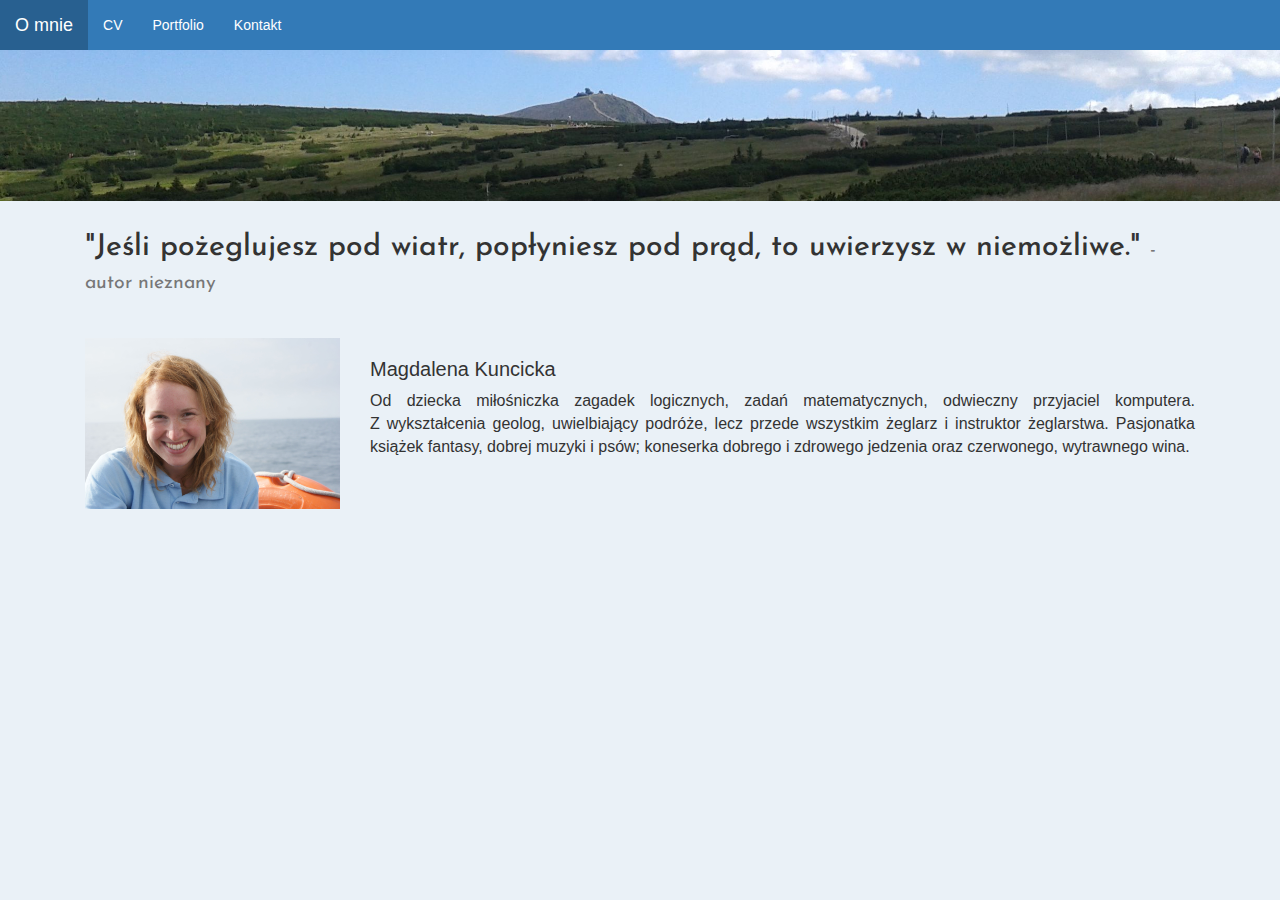
<file: website/index.html>
<!DOCTYPE html>
<html lang="pl-PL">
	<head>
	    <meta charset="utf-8">
		<meta name="viewport" content="width=device-width, initial-scale=1">
		<link rel="stylesheet" href="http://maxcdn.bootstrapcdn.com/bootstrap/3.3.6/css/bootstrap.min.css">
		<link rel="stylesheet" href="main.css" type="text/css">
		<link href='https://fonts.googleapis.com/css?family=Josefin+Sans' rel='stylesheet' type='text/css'>
		<script src="https://ajax.googleapis.com/ajax/libs/jquery/1.12.2/jquery.min.js"></script>
		<script src="http://maxcdn.bootstrapcdn.com/bootstrap/3.3.6/js/bootstrap.min.js"></script>
		<title>Magdalena Kuncicka</title>
	</head>

	<body>
		<nav class="navbar navbar-inverse navbar-fixed-top">
			<div class="container-fluid">
				<div class="navbar-header">
					<a class="navbar-brand" href="index.html">O mnie</a>
				</div>
				<ul class="nav navbar-nav">
					<li><a href="cv.html">CV</a></li>
					<li><a href="portfolio.html">Portfolio</a></li> 
					<li><a href="kontakt.html">Kontakt</a></li> 
				</ul>
			</div>
		</nav>

		</div>
 		<div class="pasek">
			<img class="panorama" src="panorama.jpg">
		</div>

		<div class="container">
			<div class="col-sm-12">
				<h2><p>"Jeśli pożeglujesz pod wiatr, popłyniesz pod prąd, to uwierzysz w niemożliwe." <small>- autor nieznany</small></p></h2>
			</div>
			<div class="col-sm-12" style="margin-bottom: 30px">
			</div>
			<div class="col-sm-3">
				<img id="foto" src="DSC00393.jpg">
			</div>
			<div class="col-sm-9">
				<h3>Magdalena Kuncicka</h3>
				<p class="opis">Od dziecka miłośniczka zagadek logicznych, zadań matematycznych, odwieczny przyjaciel komputera. Z&nbspwykształcenia geolog, uwielbiający podróże, lecz przede wszystkim żeglarz i instruktor żeglarstwa. Pasjonatka książek fantasy, dobrej muzyki i psów; koneserka dobrego i zdrowego jedzenia oraz czerwonego, wytrawnego wina.</p>
		</div></div>

	</body>
</html>
</file>
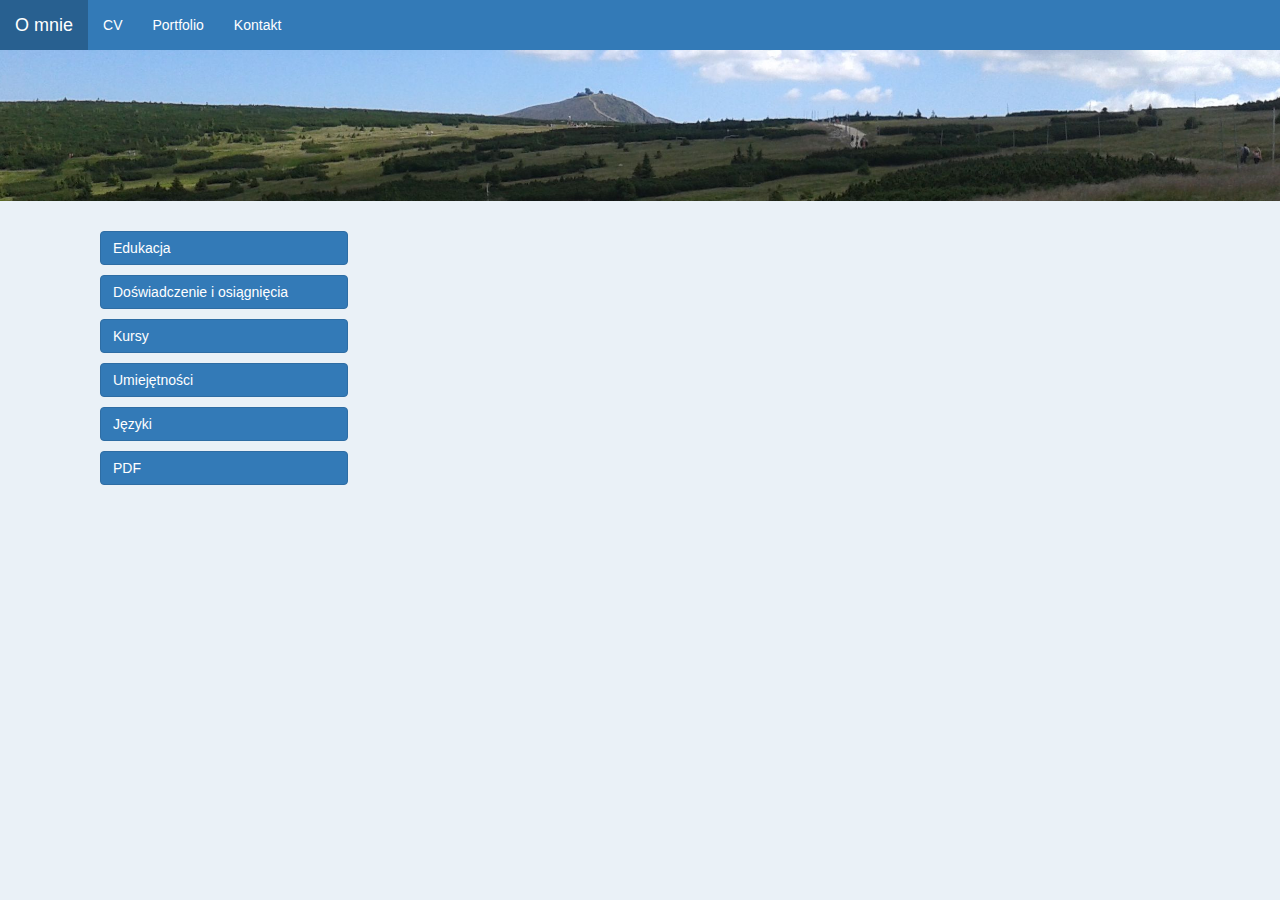
<file: website/cv.html>
<!DOCTYPE html>
<html lang="pl-PL">
	<head>
	    <meta charset="utf-8">
		<meta name="viewport" content="width=device-width, initial-scale=1">
		<link rel="stylesheet" href="http://maxcdn.bootstrapcdn.com/bootstrap/3.3.6/css/bootstrap.min.css">
		<link rel="stylesheet" href="main.css" type="text/css">
		<script src="https://ajax.googleapis.com/ajax/libs/jquery/1.12.2/jquery.min.js"></script>
		<script src="http://maxcdn.bootstrapcdn.com/bootstrap/3.3.6/js/bootstrap.min.js"></script>
		<title>Magdalena Kuncicka</title>
	</head>

	<body>
		<nav class="navbar navbar-inverse navbar-fixed-top">
			<div class="container-fluid">
				<div class="navbar-header">
					<a class="navbar-brand" href="index.html">O mnie</a>
				</div>
				<ul class="nav navbar-nav">
					<li><a href="cv.html">CV</a></li>
					<li><a href="portfolio.html">Portfolio</a></li> 
					<li><a href="kontakt.html">Kontakt</a></li> 
				</ul>
			</div>
		</nav>

 		<div class="pasek">
			<img class="panorama" src="panorama.jpg">
		</div>

		<div class="container">
			<div class="col-sm-12">
				<div class="col-sm-3">
					<button type="button" class="btn btn-primary dropdown-toggle cv-button" data-toggle="collapse" data-target="#edukacja">Edukacja</button>
				</div>
			<div class="col-sm-9">
					<div id="edukacja" class="collapse">
						<h1>EDUKACJA</h1>
						<table>
							<tr>
							<td class="date">2013/10 – 2016/02</td>
							<th>Uniwersytet Jagielloński – studia magisterskie</th></tr>
							<tr>
							<td></td>
							<td> Kierunek: geologia poszukiwawcza (temat pracy: Zastosowanie oprogramowania ArcGIS w rozpoznaniu geologii i geomorfologii fragmentu Karpat zewnętrznych między Nowym Rybiem, Żegociną a Rajbrotem)</td></tr>
		
							<tr>
							<td class="date">2012/10 – 2016/01</td>
							<th>Akademia Górniczo-Hutnicza – studia inżynierskie </th></tr>
							<tr>
							<td></td>
							<td>Kierunek: górnictwo i geologia, profil: geologia naftowa i kartografia (temat pracy: Metody wizualizacji danych geologicznych i geomorfologicznych w oprogramowaniu ArcGIS)</td></tr>
		
							<tr>
							<td class="date">2009/10 – 2012/07</td>
							<th>Uniwersytet Gdański – studia licencjackie</th></tr>
							<tr>
							<td></td>
							<td>Kierunek: geologia</td></tr>
						</table>
				</div></div></div>

<div class="col-sm-12">
			<div class="col-sm-3">
				<button type="button" class="btn btn-primary dropdown-toggle cv-button" data-toggle="collapse" data-target="#doswiadczenie">Doświadczenie i osiągnięcia</button></div>
<div class="col-sm-9">
				<div id="doswiadczenie" class="collapse">
					<h1>DOŚWIADCZENIE I OSIĄGNIĘCIA</h1>
					<table>
						<tr>
						<td class="date">2015/12</td>
						<td><strong>Finalistka konkursu Geotalent</strong> PGNiG w kategorii: Kartografia geologiczna i GIS</td>

						<tr>
						<td class="date">2014/08-09</td>	
						<td><strong>Praktyka zawodowa</strong> w Centralnym Ośrodku Dokumentacji Geodezyjnej i Kartograficznej, dział GIS (3 tygodnie)</td>
						<tr>
						<td class="date">2011/08</td>
						<td><strong>Praktyka zawodowa</strong> w Inowrocławskich Kopalniach Soli „Solino S.A”,dział mierniczo-geologiczny (3 tygodnie)</td>
						<tr>
						<td class="date">2012/07</td>
						<td>Zajęcia terenowe w ramach studiów na Uniwersytecie Gdańskim dotyczące tworzenia cyfrowego modelu terenu z zastosowaniem oprogramowania ArcGIS (tydzień)</td>
						<tr>
						<td class="date">2009 – 2015</td>
						<td>Zajęcia terenowe w ramach studiów obejmujące zagadnienia z geologii regionalnej Polski, kartografii i geomorfologii (12 tygodni)</td>
					</table>
				</div></div></div>

<div class="col-sm-12">
			<div class="col-sm-3">
				<button type="button" class="btn btn-primary dropdown-toggle cv-button" data-toggle="collapse" data-target="#kursy">Kursy</button></div>
<div class="col-sm-9">
				<div id="kursy" class="collapse">
					<h1>KURSY</h1>
					<ul>
						<li>Kurs podstaw języka <strong>Python</strong></li>
						<li>Kurs korzystania z oprogramowania <strong>ArcGIS</strong> w ramach studiów na Uniwersytecie Gdańskim oraz inne kursy z zakresu:</li>
							<ul>
								<li>Reprezentacji kartograficznej</li>
								<li>Przetwarzania danych Lidar</li>
								<li>Programowania w języku Python</li>
								<li>Wizualizacji i analizy 3D (ArcScene)</li>
								<li>Rozszerzenia Spatial Analyst</li>
								<li>Układów współrzędnych geograficznych </li>
							</ul>
					</ul>
				</div></div></div>

<div class="col-sm-12">
			<div class="col-sm-3">
				<button type="button" class="btn btn-primary dropdown-toggle cv-button" data-toggle="collapse" data-target="#umiejetnosci">Umiejętności</button></div>
			<div class="col-sm-9">
				<div id="umiejetnosci" class="collapse">
					<h1>UMIEJĘTNOŚCI</h1>
					<ul>
						<li><strong>Systemy operacyjne:</strong> Windows (XP, 7, 8, 10); Mac OS X (Leopard); Linux (Ubuntu)</li>
						<li><strong>Technologie IT (podstawy):</strong> Python, Git, Django, HTML, CSS, Bootstrap, SQL</li>
						<li><strong>Pakiety biurowe:</strong> Microsoft Office, IWork (Mac OS)</li>
						<li><strong>Oprogramowanie GIS:</strong> ArcGIS, QGis</li>
						<li><strong>Inne:</strong> Corel Draw, AutoCad, Petrel, SciLab, Grapher, R</li>
						<li><strong>Prawo jazdy kat. B</strong></li>
					</ul>
				</div></div></div>

<div class="col-sm-12">
			<div class="col-sm-3">
				<button type="button" class="btn btn-primary dropdown-toggle cv-button" data-toggle="collapse" data-target="#jezyki">Języki</button></div>
			<div class="col-sm-9">
				<div id="jezyki" class="collapse">
					<h1>JĘZYKI</h1>
					<ul>
						<li><strong>Polski</strong> - ojczysty</li>
						<li><strong>Angielski</strong> – średniozaawansowany w mowie i w piśmie, komunikatywny (certyfikat B2; Uniwersytet Jagielloński)</li>
					</ul>
				</div></div></div>

<div class="col-sm-12">
			<div class="col-sm-3">
			<a href="Magdalena Kuncicka (CV_PL).pdf" target="_blank"><button type="button" class="btn btn-primary cv-button">PDF</button></a></div>
			<div class="col-sm-9"></div>	
	</div>
	</body>
</html>
</file>
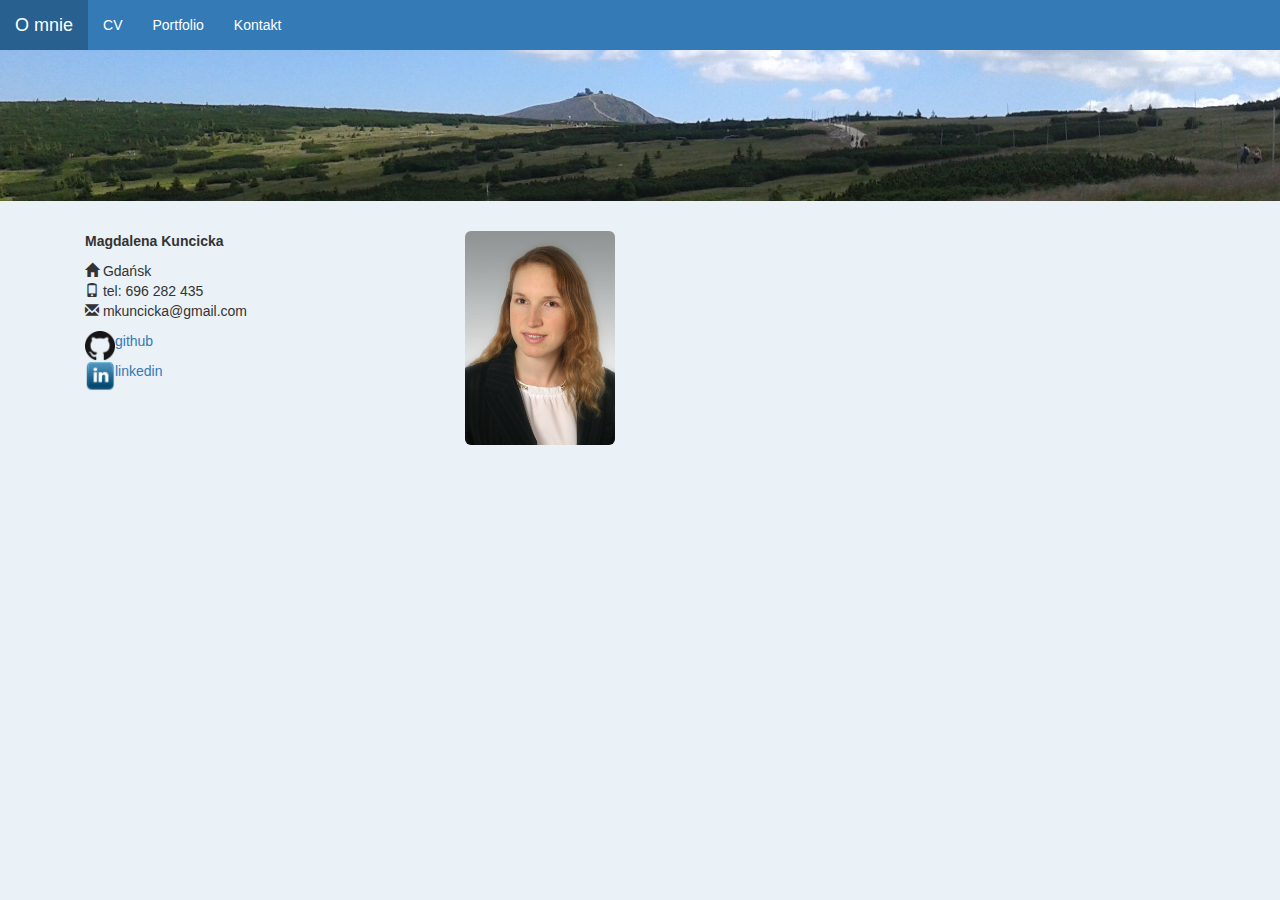
<file: website/kontakt.html>
<!DOCTYPE html>
<html lang="pl-PL">
	<head>
	    <meta charset="utf-8">
		<meta name="viewport" content="width=device-width, initial-scale=1">
		<link rel="stylesheet" href="http://maxcdn.bootstrapcdn.com/bootstrap/3.3.6/css/bootstrap.min.css">
		<link rel="stylesheet" href="main.css" type="text/css">
		<script src="https://ajax.googleapis.com/ajax/libs/jquery/1.12.2/jquery.min.js"></script>
		<script src="http://maxcdn.bootstrapcdn.com/bootstrap/3.3.6/js/bootstrap.min.js"></script>
		<title>Magdalena Kuncicka</title>
	</head>

	<body>
		<nav class="navbar navbar-inverse navbar-fixed-top">
			<div class="container-fluid">
				<div class="navbar-header">
					<a class="navbar-brand" href="index.html">O mnie</a>
				</div>
				<ul class="nav navbar-nav">
					<li><a href="cv.html">CV</a></li>
					<li><a href="portfolio.html">Portfolio</a></li> 
					<li><a href="kontakt.html">Kontakt</a></li> 
				</ul>
			</div>
		</nav>

 		<div class="pasek">
			<img class="panorama" src="panorama.jpg">
		</div>

		<div class="container">
			<div  class="col-sm-4">
				<p><strong>Magdalena Kuncicka</strong></p>
				<span class="glyphicon glyphicon-home"></span>
				Gdańsk<br>
				<span class="glyphicon glyphicon-phone"></span>
				tel: 696 282 435<br>
				<span class="glyphicon glyphicon-envelope"></span> mkuncicka@gmail.com
				<p></p>
				<p><a href="https://github.com/mkuncicka" target="_blanc"><img id="linkedin" src="github.png">
				github</a></p>
				<p></p>
				<p><a href="https://pl.linkedin.com/in/magdalena-kuncicka-330558b0" target="_blanc"><img id="linkedin" src="linkedin.png">
				linkedin</a></p>
			</div>
			<div class="col-sm-8">
				<img class="img-rounded" src="Kuncicka Magdalena.jpg" id="zdjecie">
			</div>
		</div>
	</body>
</html>
</file>
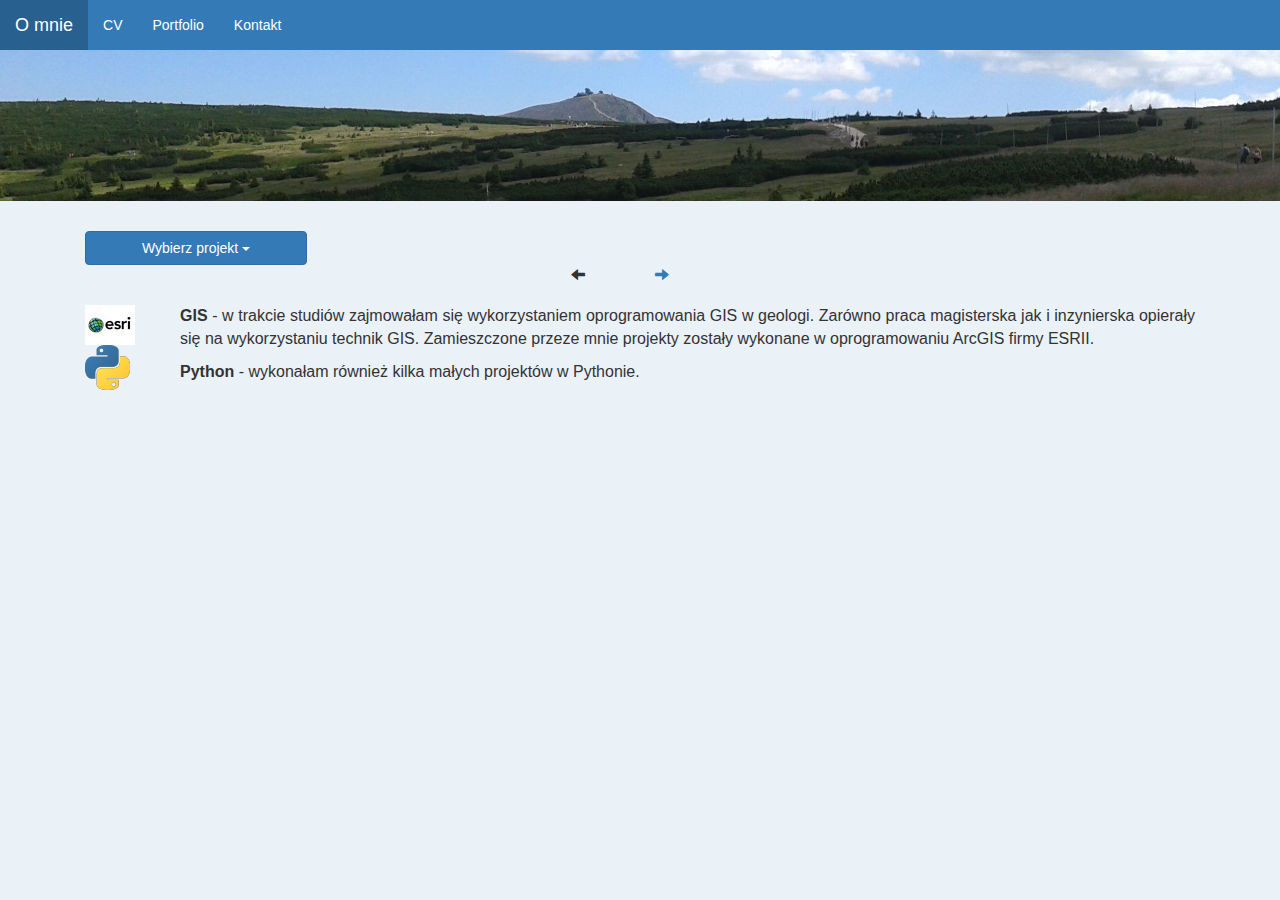
<file: website/portfolio.html>
<!DOCTYPE html>
<html lang="pl-PL">
	<head>
	    <meta charset="utf-8">
		<meta name="viewport" content="width=device-width, initial-scale=1">
		<link rel="stylesheet" href="http://maxcdn.bootstrapcdn.com/bootstrap/3.3.6/css/bootstrap.min.css">
		<link rel="stylesheet" href="main.css" type="text/css">
		<script src="https://ajax.googleapis.com/ajax/libs/jquery/1.12.2/jquery.min.js"></script>
		<script src="http://maxcdn.bootstrapcdn.com/bootstrap/3.3.6/js/bootstrap.min.js"></script>
		<title>Magdalena Kuncicka</title>
	</head>

	<body>
		<nav class="navbar navbar-inverse navbar-fixed-top">
			<div class="container-fluid">
				<div class="navbar-header">
					<a class="navbar-brand" href="index.html">O mnie</a>
				</div>
				<ul class="nav navbar-nav">
					<li><a href="cv.html">CV</a></li>
					<li><a href="portfolio.html">Portfolio</a></li>
					<li><a href="kontakt.html">Kontakt</a></li> 
				</ul>
			</div>
		</nav>

 		<div class="pasek">
			<img class="panorama" src="panorama.jpg">
		</div>

		<div class="container">
			<div class="col-sm-12">
				<div class="dropdown">
					<button class="btn btn-primary dropdown-toggle btn-projekt" type="button" data-toggle="dropdown">Wybierz projekt
						<span class="caret"></span></button>
					<ul class="dropdown-menu">
						<li><a href="projekt1.html">Geotalent</a></li>
						<li><a href="projekt2.html">Przekroje geologiczne</a></li>
						<li><a href="projekt3.html">Kółko i krzyżyk</a></li>
					</ul>
				</div>
			</div>

			<div class="col-sm-6">
			<span class="glyphicon glyphicon-arrow-left disabled"></span>
			</div>
			<div class="col-sm-6">
			<a href="projekt1.html"><span class="glyphicon glyphicon-arrow-right"></span></a>
			</div>

			<div class="col-sm-1 top">
				<img src="ESRI.jpg"><br>
				<img src="Python-logo.png">
			</div>
			<div class="col-sm-11 top">
				<p class="opis"><strong>GIS</strong> - w trakcie studiów zajmowałam się wykorzystaniem oprogramowania GIS w geologi. Zarówno praca magisterska jak i inzynierska opierały się na wykorzystaniu technik GIS. Zamieszczone przeze mnie projekty zostały wykonane w oprogramowaniu ArcGIS firmy ESRII.</p>
				<p class="opis"><strong>Python</strong> - wykonałam również kilka małych projektów w Pythonie.</p>
			</div>
		</div>

	</body>
</html>
</file>
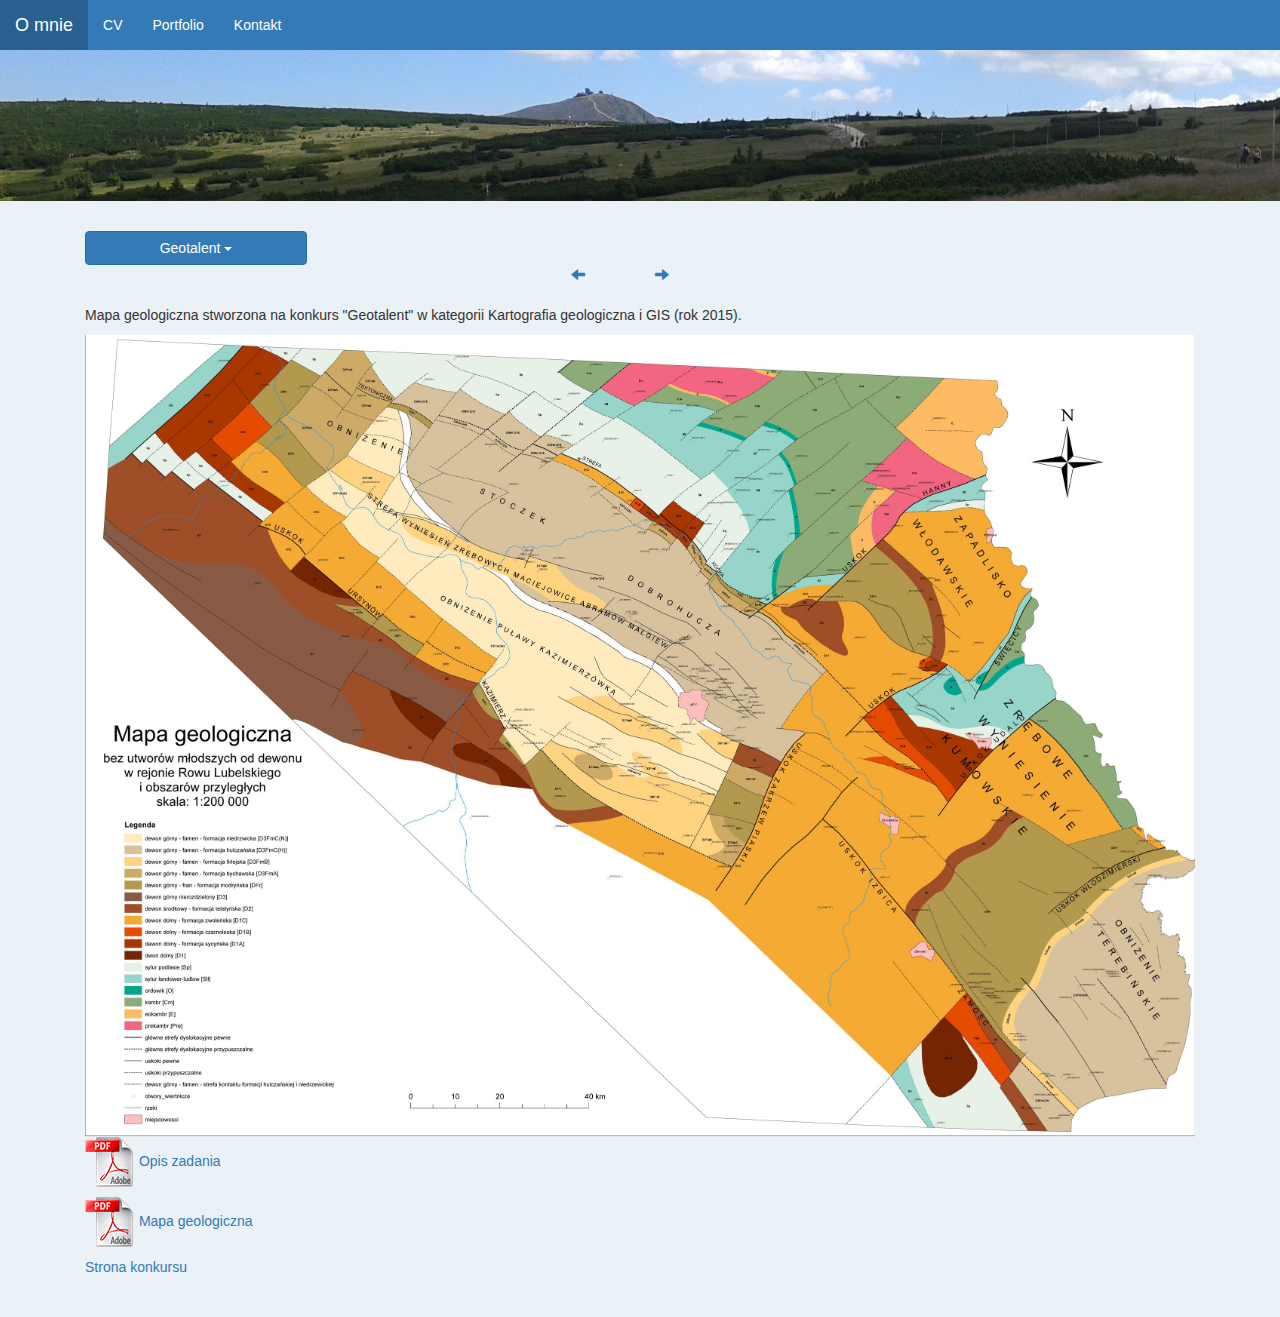
<file: website/projekt1.html>
<!DOCTYPE html>
<html lang="pl-PL">
	<head>
	    <meta charset="utf-8">
		<meta name="viewport" content="width=device-width, initial-scale=1">
		<link rel="stylesheet" href="http://maxcdn.bootstrapcdn.com/bootstrap/3.3.6/css/bootstrap.min.css">
		<link rel="stylesheet" href="main.css" type="text/css">
		<script src="https://ajax.googleapis.com/ajax/libs/jquery/1.12.2/jquery.min.js"></script>
		<script src="http://maxcdn.bootstrapcdn.com/bootstrap/3.3.6/js/bootstrap.min.js"></script>
		<title>Magdalena Kuncicka</title>
	</head>

	<body>
		<nav class="navbar navbar-inverse navbar-fixed-top">
			<div class="container-fluid">
				<div class="navbar-header">
					<a class="navbar-brand" href="index.html">O mnie</a>
				</div>
				<ul class="nav navbar-nav">
					<li><a href="cv.html">CV</a></li>
					<li><a href="portfolio.html">Portfolio</a></li>
					<li><a href="kontakt.html">Kontakt</a></li> 
				</ul>
			</div>
		</nav>

 		<div class="pasek">
			<img class="panorama" src="panorama.jpg">
		</div>

		<div class="container">
			<div class="col-sm-12">
				<div class="dropdown">
					<button class="btn btn-primary dropdown-toggle btn-projekt" type="button" data-toggle="dropdown">Geotalent
						<span class="caret"></span></button>
					<ul class="dropdown-menu">
						<li><a href="projekt1.html">Geotalent</a></li>
						<li><a href="projekt2.html">Przekroje geologiczne</a></li>
						<li><a href="projekt3.html">Kółko i krzyżyk</a></li>
					</ul>
				</div>
			</div>

			<div class="col-sm-6">
			<a href="portfolio.html"><span class="glyphicon glyphicon-arrow-left"></span></a>
			</div>
			<div class="col-sm-6">
			<a href="projekt2.html"><span class="glyphicon glyphicon-arrow-right"></span></a>
			</div>


			<div class="col-sm-12 top">
				<p>Mapa geologiczna stworzona na konkurs "Geotalent" w kategorii Kartografia geologiczna i GIS (rok 2015).</p>
				<a href="Mapa geologiczna.jpg" target="_blank"><img class="mapa" src="Mapa geologiczna.jpg"></a>
				<p><a href="Projekt1_opis.pdf" target="_blanc"><img src="pdf_icon.gif"> Opis zadania</a></p>
				<p><a href="Mapa geologiczna.pdf" target="_blanc"><img src="pdf_icon.gif"> Mapa geologiczna</a></p>
				<a href="http://www.geotalent.pl/dla-studentow/konkurs-iii-edycja/kartografia/" target="_blanc">Strona konkursu</a>
			</div>
		</div>

	</body>
</html>
</file>
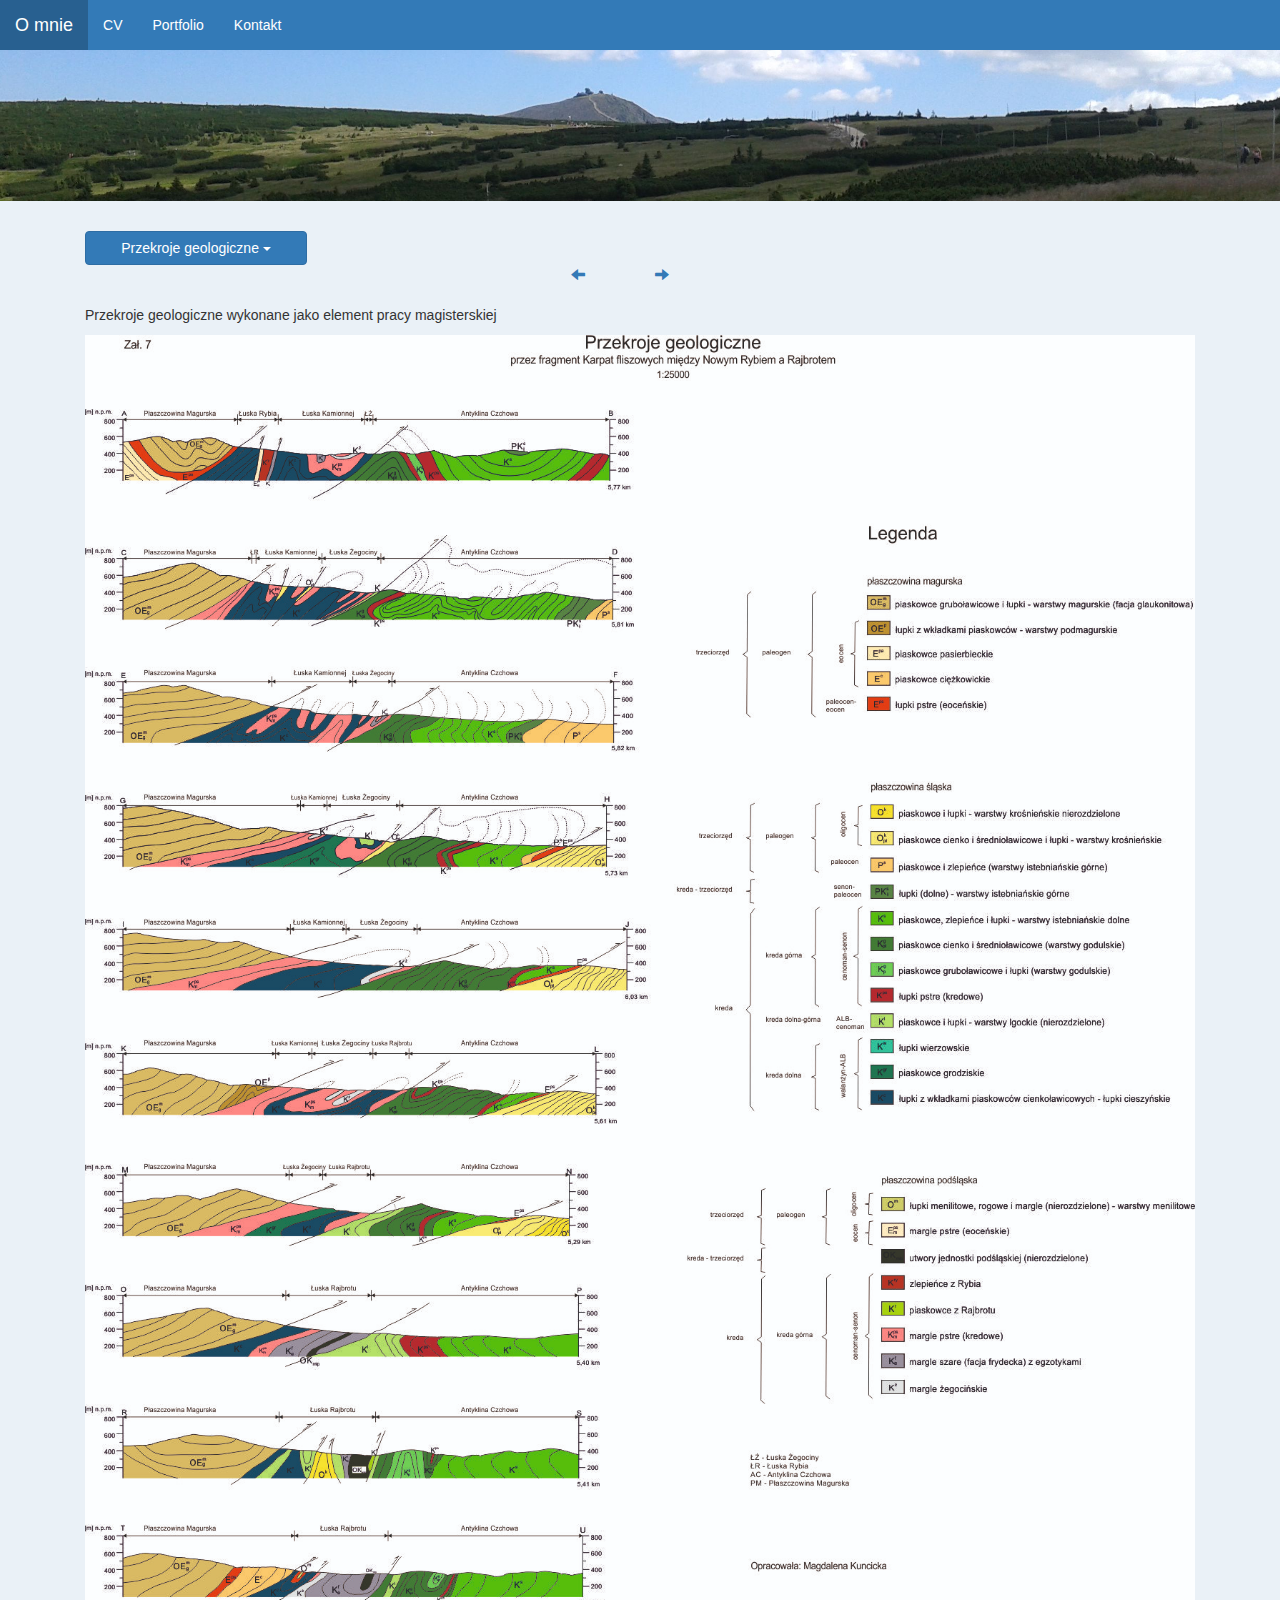
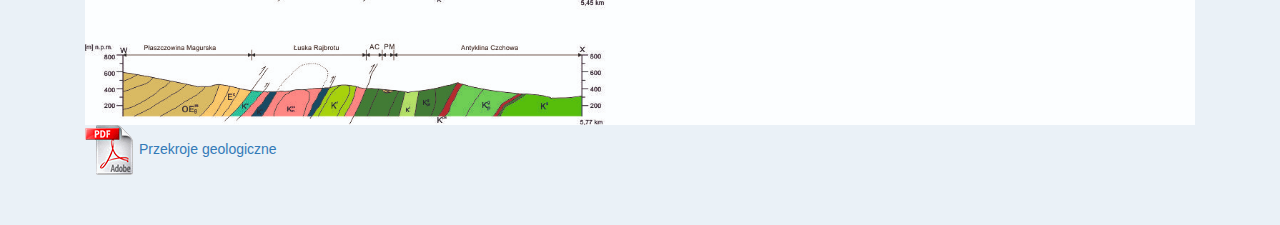
<file: website/projekt2.html>
<!DOCTYPE html>
<html lang="pl-PL">
	<head>
	    <meta charset="utf-8">
		<meta name="viewport" content="width=device-width, initial-scale=1">
		<link rel="stylesheet" href="http://maxcdn.bootstrapcdn.com/bootstrap/3.3.6/css/bootstrap.min.css">
		<link rel="stylesheet" href="main.css" type="text/css">
		<script src="https://ajax.googleapis.com/ajax/libs/jquery/1.12.2/jquery.min.js"></script>
		<script src="http://maxcdn.bootstrapcdn.com/bootstrap/3.3.6/js/bootstrap.min.js"></script>
		<title>Magdalena Kuncicka</title>
	</head>

	<body>
		<nav class="navbar navbar-inverse navbar-fixed-top">
			<div class="container-fluid">
				<div class="navbar-header">
					<a class="navbar-brand" href="index.html">O mnie</a>
				</div>
				<ul class="nav navbar-nav">
					<li><a href="cv.html">CV</a></li>
					<li><a href="portfolio.html">Portfolio</a></li>
					<li><a href="kontakt.html">Kontakt</a></li> 
				</ul>
			</div>
		</nav>

 		<div class="pasek">
			<img class="panorama" src="panorama.jpg">
		</div>

		<div class="container">
			<div class="col-sm-12">
				<div class="dropdown">
					<button class="btn btn-primary dropdown-toggle btn-projekt" type="button" data-toggle="dropdown">Przekroje geologiczne
						<span class="caret"></span></button>
					<ul class="dropdown-menu">
						<li><a href="projekt1.html">Geotalent</a></li>
						<li><a href="projekt2.html">Przekroje geologiczne</a></li>
						<li><a href="projekt3.html">Kółko i krzyżyk</a></li>
					</ul>
				</div>
			</div>
			<div class="col-sm-6">
			<a href="projekt1.html"><span class="glyphicon glyphicon-arrow-left"></span></a>
			</div>
			<div class="col-sm-6">
			<a href="projekt3.html"><span class="glyphicon glyphicon-arrow-right"></span></a>
			</div>


			<div class="col-sm-12 top">
				<p>Przekroje geologiczne wykonane jako element pracy magisterskiej</p>
				<a href="Przekroje.jpg" target="_blank"><img src="Przekroje.jpg" class="mapa">
				<p><a href="Z7. Przekroje geologiczne.pdf" target="_blanc"><img src="pdf_icon.gif"> Przekroje geologiczne</a></p>
			</div>
		</div>

	</body>
</html>
</file>
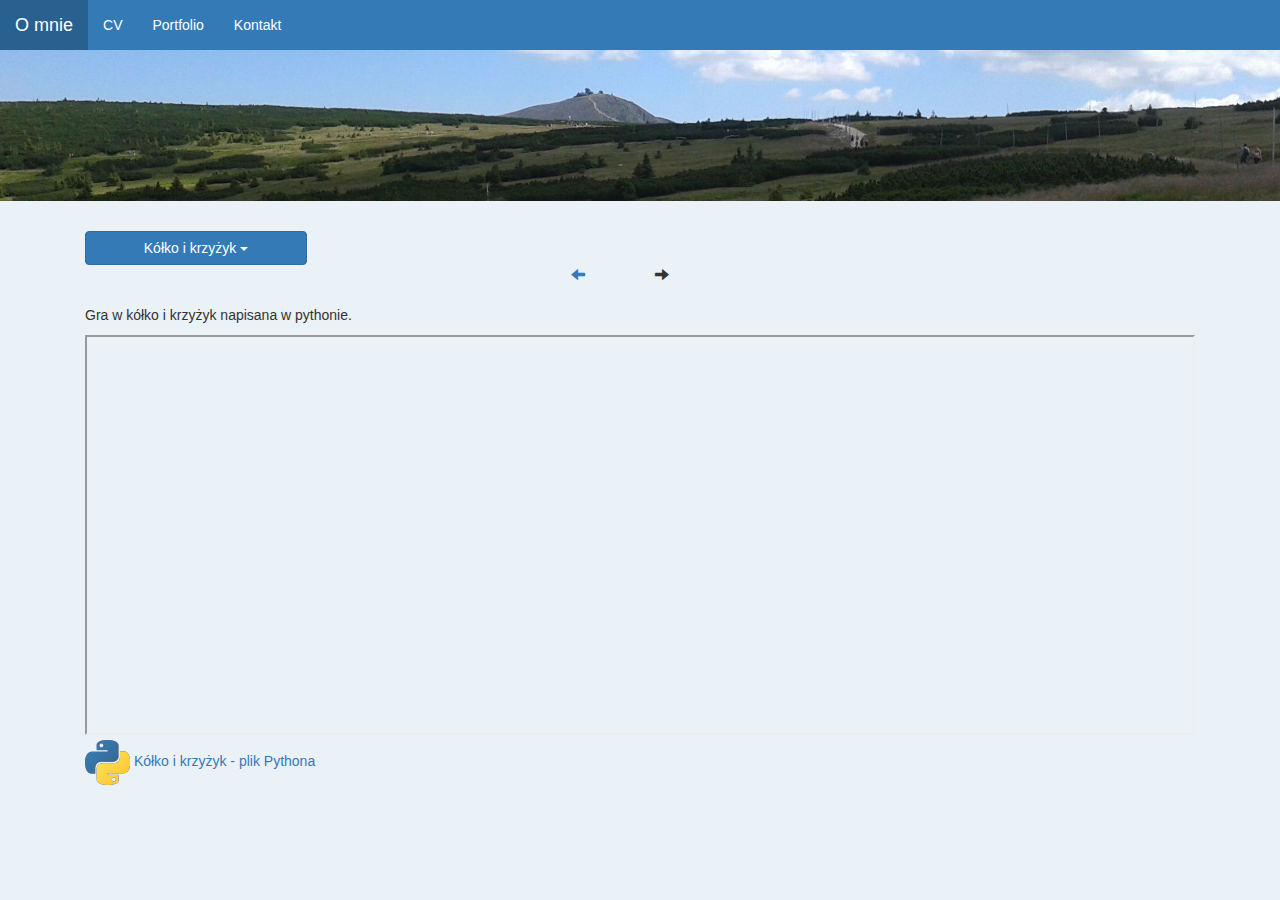
<file: website/projekt3.html>
<!DOCTYPE html>
<html lang="pl-PL">
	<head>
	    <meta charset="utf-8">
		<meta name="viewport" content="width=device-width, initial-scale=1">
		<link rel="stylesheet" href="http://maxcdn.bootstrapcdn.com/bootstrap/3.3.6/css/bootstrap.min.css">
		<link rel="stylesheet" href="main.css" type="text/css">
		<script src="https://ajax.googleapis.com/ajax/libs/jquery/1.12.2/jquery.min.js"></script>
		<script src="http://maxcdn.bootstrapcdn.com/bootstrap/3.3.6/js/bootstrap.min.js"></script>
		<title>Magdalena Kuncicka</title>
	</head>

	<body>
		<nav class="navbar navbar-inverse navbar-fixed-top">
			<div class="container-fluid">
				<div class="navbar-header">
					<a class="navbar-brand" href="index.html">O mnie</a>
				</div>
				<ul class="nav navbar-nav">
					<li><a href="cv.html">CV</a></li>
					<li><a href="portfolio.html">Portfolio</a></li>
					<li><a href="kontakt.html">Kontakt</a></li> 
				</ul>
			</div>
		</nav>

 		<div class="pasek">
			<img class="panorama" src="panorama.jpg">
		</div>

		<div class="container">
			<div class="col-sm-12">
				<div class="dropdown">
					<button class="btn btn-primary dropdown-toggle btn-projekt" type="button" data-toggle="dropdown">Kółko i krzyżyk
						<span class="caret"></span></button>
					<ul class="dropdown-menu">
						<li><a href="projekt1.html">Geotalent</a></li>
						<li><a href="projekt2.html">Przekroje geologiczne</a></li>
						<li><a href="projekt3.html">Kółko i krzyżyk</a></li>
					</ul>
				</div>
			</div>

			<div class="col-sm-6">
			<a href="projekt2.html"><span class="glyphicon glyphicon-arrow-left"></span></a>
			</div>
			<div class="col-sm-6">
			<span class="glyphicon glyphicon-arrow-right disabled"></span>
			</div>


			<div class="col-sm-12 top">
				<p>Gra w kółko i krzyżyk napisana w pythonie.</p>
				<iframe src="kk.pdf"></iframe>
				<p><a href="kk.py" download><img src="Python-logo.png"> Kółko i krzyżyk - plik Pythona</a></p>
			</div>
		</div>


	</body>
</html>
</file>
<file: website/main.css>
body {
	background-color: #eaf1f7;
}

.pasek {
	margin-top: -20px;
	margin-bottom: 20px;
	width:100%;
}

.container {
	position: relative;
	clear: both;
	margin-top: 30px;
	margin-bottom: 40px;
}

#zdjecie {
	width: 150px;
}

#linkedin {
	float: left;
	width: 30px;
}

.date {
	width: 150px;
	text-align: left;
	vertical-align: top;
}

.navbar-inverse {
	background-color: #337ab7;
	border: none;
	position: relative;
}

.navbar-inverse .navbar-nav>li:hover {
	background-color: #286090;
}

.navbar-inverse .navbar-header .navbar-brand {
	color: white;
}

.navbar-inverse .navbar-header .navbar-brand:hover {
	color: white;
	background-color: #286090;
}

.navbar-inverse .navbar-nav>li>a {
	color: white;
}

iframe {
	width: 100%;
	height: 400px;
}

.mapa {
	width: 100%;
}

h1 {
	font-size: 20px;
}

.btn-projekt {
	width: 20%;
}

.cv-button {
	width: 100%;
	text-align: left;
	margin-bottom: 10px;
}

#foto {
	width: 100%;
}

h2 {
	font-size: 30px;
	font-family: Josefin Sans;
	margin-top: 0;
}

h3 {
	font-size: 20px;
}

.opis {
	font-size: 16px;
	text-align: justify;
}

.panorama {
	width: 100%;
}

.top {
	margin-top: 20px;
}

.glyphicon-arrow-left {
	margin-left: 90%;
}

.glyphicon-arrow-right {
	margin-right: 90%;
}
</file>
